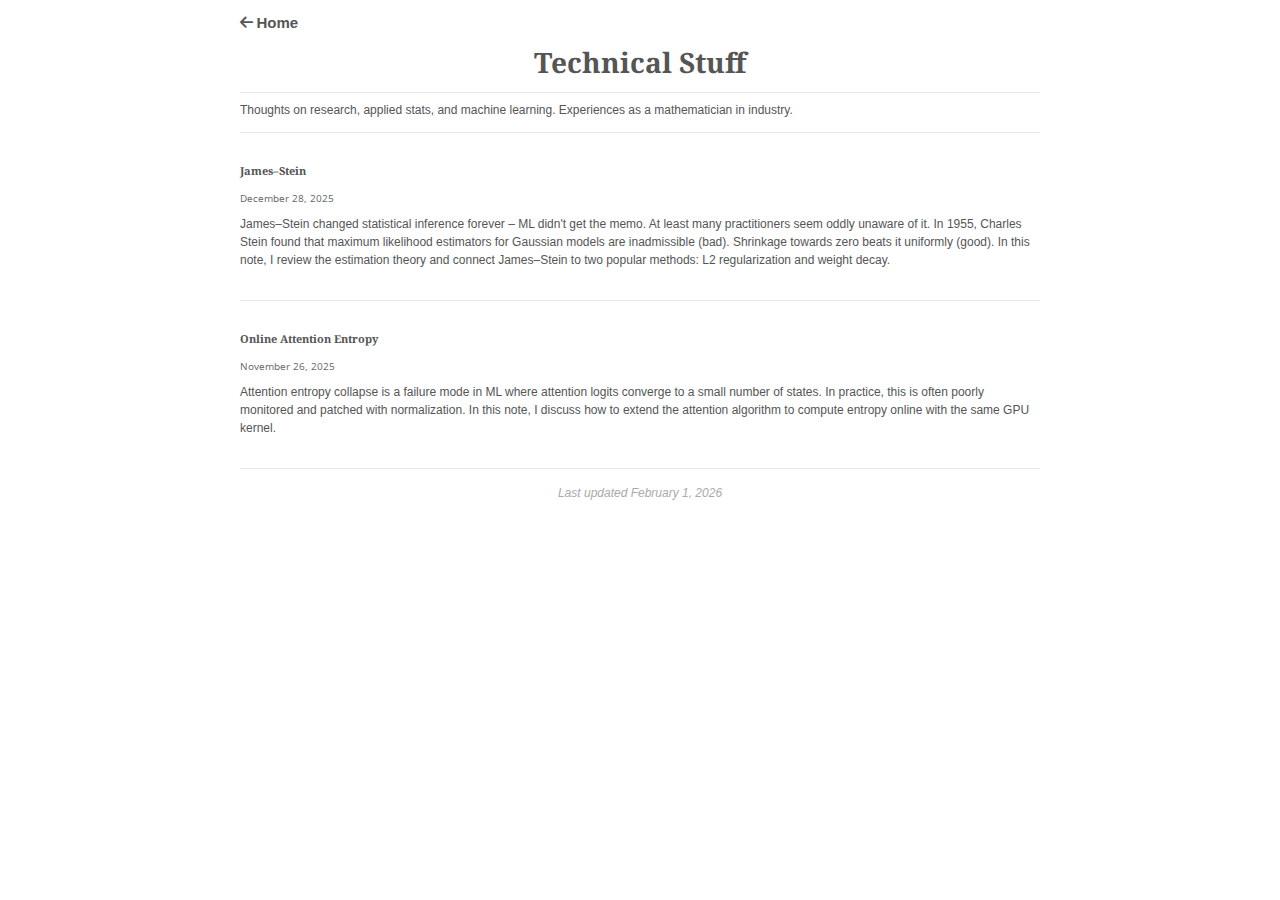
<file: blog.html>
<!doctype html>
<html>
<head>
    <meta charset="utf-8" />
    <title>Blog — Tim-Henrik Buelles</title>
    <meta name="author" content="Tim-Henrik Buelles" />
    <meta name="viewport" content="width=device-width; initial-scale=1.0" />
    <link rel="stylesheet" type="text/css" href="https://cdnjs.cloudflare.com/ajax/libs/font-awesome/6.5.2/css/all.min.css" />
    <link rel="stylesheet" type="text/css" href="//fonts.googleapis.com/css?family=Noto+Serif:400,700,400italic|Open+Sans:700,400" />
    <link rel="stylesheet" type="text/css" href="./assets/css/home.css" />
    <script src="./assets/js/home.js" defer></script>
</head>

<body>
  <div class="container">

    <!-- Header / back link -->
    <header class="site-header">
      <a class="link-bold back-left" href="./index.html" aria-label="Home"><i class="fa fa-arrow-left"></i>Home</a>

      <div class="title-wrap">
        <h1>Technical Stuff</h1>
      </div>
    </header>

    <!-- Intro -->
    <div class="section">
      <p class="post-abstract">
        Thoughts on research, applied stats, and machine learning. Experiences as a mathematician in industry.
      </p>
    </div>

    <!-- Posts list -->
    <div class="posts-list">
    <div class="section">
        <!-- Post 2 -->
        <article class="post-summary">
        <a class="post-link" href="posts/2025-12-28-james-stein.html">
            <h2 class="post-title">James–Stein</h2>
            <div class="post-meta"><span>December 28, 2025</span></div>
            <p class="post-abstract">
    James&ndash;Stein changed statistical inference forever &ndash; ML didn't get the memo. At least many practitioners seem oddly unaware of it.
            In 1955, Charles Stein found that maximum likelihood estimators for Gaussian models are inadmissible (bad).
            Shrinkage towards zero beats it uniformly (good).
            In this note, I review the estimation theory and connect James&ndash;Stein to two popular methods: L2 regularization and weight decay.
            </p>
        </a>
        </article>
    </div>

    <!-- Post 1 -->
    <div class="section">
        <article class="post-summary">
        <a class="post-link" href="posts/2025-11-23-online-attention-entropy.html">
            <h2 class="post-title">Online Attention Entropy</h2>
            <div class="post-meta"><span>November 26, 2025</span></div>
            <p class="post-abstract">
            Attention entropy collapse is a failure mode in ML where attention logits converge to a small number of states.
            In practice, this is often poorly monitored and patched with normalization.
            In this note, I discuss how to extend the attention algorithm to compute entropy online with the same GPU kernel.
            </p>
        </a>
        </article>
    </div>

    </div>

    <div class="footer"> Last updated February 1, 2026</div>

  </div>

</body>
</html>
</file>
<file: assets/css/home.css>
html {
	font-size: 62.5%;
}

body {
	background-color: #FFFFFF;
	font-family: -apple-system, BlinkMacSystemFont, "Segoe UI", Roboto, Oxygen, Ubuntu, Cantarell, "Fira Sans", "Droid Sans", "Helvetica Neue", Arial, sans-serif, "Apple Color Emoji", "Segoe UI Emoji", "Segoe UI Symbol";
	font-size: 1.6rem;
	line-height: 1.6em;
	color: #555;
	margin: 0;
}

/*general style*/

a {
    color: #555;
	/* text-decoration: none; */
    -webkit-transition: color ease 0.3s;
	    -moz-transition: color ease 0.3s;
	    -ms-transition: color ease 0.3s;
	    transition: color ease 0.3s;
}

a:hover {
	color: #049;
	text-decoration: underline;
}

a:focus {
	outline: 5px auto 0;
	outline-offset: -2px;
}

p {
	margin:0 0 1em;
}

img {
	max-width: 100%;
	width: auto;
	height: auto;
	border: 0;
	-ms-interpolation-mode:bicubic;
}

h1,
h2 {
	font-weight: 500;
	text-rendering: optimizelegibility;
}

h1 {
	font-size: 28px;
	font-size: 2.8rem;
	margin: 1em 0;
}

h2 {
	font-size: 22px;
	font-size: 2.2rem;
	margin: 1em 0;
}

ul,
ol {
	margin: 0;
	margin-left: 30px;
	padding: 0;
}

ul {
	list-style:disc;
}

ol {
	list-style:decimal;
}

li {
	padding-left: 8px;
	margin-bottom: 1em;
}

/*specify content style*/
/* Blog list / post summary styling */
.post-summary {
  padding: 1.0rem 0;
  border-bottom: none;
}

/* Make the link fill the whole article box */
.post-summary .post-link {
  display: block;
  text-decoration: none;
  color: inherit;
  padding: 0.75rem 0;          /* optional: interior padding */
}

/* Hover effect and pointer cursor on the whole card */
.post-summary .post-link:hover {
  background: #f5f5f5;         /* light gray hover */
}

/* Keep your existing title styles */
.post-title {
  margin: 0 0 0.25rem 0;
  font-family: "Noto Serif", serif;
  font-weight: 700;
  font-size: 1.1rem;
}

.post-meta {
  color: #666;
  font-size: 1.0rem;
  margin-bottom: 0.35rem;
  font-family: "Open Sans", sans-serif;
}

.post-abstract {
  font-size: 1.2rem;
  margin: 0 0 0.5rem 0;
  line-height: 1.5;
}

.muted {
  color: #666;
  margin-top: 0.25rem;
}

.pagination a {
  text-decoration: none;
  color: inherit;
  padding: 0.25rem 0.5rem;
}

/* Position the back link in the top-left without changing flow */
.section.profile {
  position: relative;
}


code .code-removed {
    display: inline-block;           /* extend background across full line width */
    background: rgba(231, 76, 60, 0.18);   /* red-ish */
    text-decoration: line-through;
    padding-right: 1em;
    border-radius: 3px;
}

code .code-added {
    display: inline-block;           /* extend background across full line width */
    background: rgba(46, 204, 113, 0.18);  /* green-ish */
    padding-right: 1em;
    border-radius: 3px;
}

.footnote-source {
  display: none;
}

.footnote-ref {
  display: inline-block;
  vertical-align: super;
  font-size: 0.85em;
  line-height: 1;
  margin-left: 0.2em;
  cursor: pointer;
  color: inherit;
  padding: 0.05rem 0.15rem;
  border-radius: 0.25rem;
}
.footnote-ref:focus { outline: 2px solid rgba(0,0,0,0.12); }

/* floating right-side box */
.footnote-box {
  position: fixed;
  right: 1.25rem;
  top: 15vh;                 /* default vertical offset */
  max-width: 40ch;
  width: min(40ch, 38vw);
  background: #fff;
  color: #111;
  border: 1px solid rgba(0,0,0,0.08);
  box-shadow: 0 10px 30px rgba(0,0,0,0.08);
  padding: 0.9rem 1rem;
  border-radius: 8px;
  z-index: 2000;
  font-size: 0.95rem;
  line-height: 1.5;
  display: none;            /* shown by JS */
}

/* visible state */
.footnote-box.show { display: block; }

/* small header inside box (number + close) */
.footnote-box .fn-head {
  display:flex; justify-content:space-between; align-items:center;
  gap:0.5rem; margin-bottom:0.4rem;
}
.footnote-box .fn-num { font-weight:700; font-family: "Open Sans", sans-serif; }
.footnote-box .fn-close { background:transparent; border:none; cursor:pointer; font-size:0.95rem; color:#666; }

/* adapt on narrow screens */
@media (max-width: 640px) {
  .footnote-box { right: 0.75rem; left: 0.75rem; width: auto; max-width: none; top: 10vh; }
}


.back-left {
  position: absolute;
  left: 0.5rem;
  top: 0.5rem;
  text-decoration: none;
  color: inherit;
  font-size: 1.5rem;
  display: inline-flex;
  align-items: center;
  gap: 0.35rem;
}

.back-left i { margin: 0}

.code-wrap { position: relative; }
.copy-btn {
  position: absolute;
  right: 0.5rem;
  top: 0.5rem;
  background: rgba(0,0,0,0.06);
  border: none;
  padding: .25rem .5rem;
  border-radius: 6px;
  cursor: pointer;
  font-size: 1rem;
}


pre {
  padding: 1rem;
  background: #f5f5f5;
  border-radius: 6px;
  overflow-x: auto;
  font-size: 1rem;
  margin: 1rem 0;
}

code {
  font-family: Menlo, monospace;
  font-size: inherit;
  white-space: pre;
}

.header-separator {
  display: block;             /* ensure it's a block-level rule */
  box-sizing: border-box;     /* include padding in width calculations */
  width: 100%;                /* span full width of its container */
  margin: 1rem 0;             /* adjust spacing as you like */
  height: 0;                  /* remove default height so only border shows */
  padding: 0;                 /* remove default padding */
  border: none;               /* remove any default borders */
  border-top: 1px solid #e5e5e5; /* same stroke as .site-header */
  background: transparent;    /* ensure no background fills the rule */
  appearance: none;           /* remove browser-specific styling */
}

.site-header {
  position: relative;
  text-align: center;
  border-bottom: 1px solid #e5e5e5;
  padding: 5rem 0rem 1em 0em;
}

.site-header .back-left {
  position: absolute;
  left: 0rem;
  top: 1rem;
  text-decoration: none;
  color: inherit;
  display: inline-flex;
  align-items: center;
  gap: 0.35rem;
}

.site-header .title-wrap h1 {
  margin: 0;
  font-family: "Noto Serif", serif;
  font-weight: 700;
}

.site-header .title-wrap .post-meta {
  color: #666;
  font-size: 1.0rem;
  margin-top: 0.2rem;
  font-family: "Open Sans", sans-serif;
}


.link-bold {
    text-decoration: none;
    color: #777; /* Darker color than #555 */
    font-weight: bold; /* Make the link text bold */
    transition: color 0.3s, text-decoration 0.3s;
}

.link-bold:hover {
    color: #555; /* Even darker for hover effect */
    text-decoration: underline;
}


.hover-text-grey:hover {
	color:#757575!important
}

.contact-icon {
	padding: 0px 2px;
	font-size: 20px;
  
}
  
  .contact-icon:hover {
	color:#ccc!important;
}

.outer-div-social-media {
	display: flex;
	justify-content: center;
	flex-direction: row;
}
  
  .outer-div-social-media > div {
	display: flex;
}
  
  .social-media {
	display: inline-block;
	margin-right: 2px;
}

.section {
	border-bottom: 1px solid #e5e5e5;
	padding: .5em 0;
}

.container {
	margin: 0 auto;
	padding: 0 15px;
	max-width: 800px;
}

.footer {
	margin-bottom: 10px;
	font-size: 12px;
	font-size: 1.2rem;
	text-align: center;
	padding: 1em 0 0;
	color: #aaa;
	font-style: italic;
}

.profile {
	padding: 1.5em 0;
	overflow: hidden;
	display: flex;
	align-items: center;
	justify-content: space-between;
}

.profile-img {
	width: 50%;
	display: flex;
	justify-content: center;
}

.profile-img-wrap {
	-webkit-border-radius: 5px;
		-moz-border-radius: 5px;
		border-radius: 5px;
	overflow: hidden;
}

.profile-img img {
	display: block;
}

.profile-info {
	width: 40%;
	vertical-align: middle;
	/* Center the content */
	display: flex;
	flex-direction: column;
	justify-content: center;
	align-items: center;
	text-align: center;
}
	
.profile-dpt {
	/*font-weight: 700;*/
	font-size: 18px;
	font-size: 1.8rem;
	color: #898989;
}

.paper-title {
	display: block;
	font-weight: 700;
	margin-bottom: 5px;
}

.paper-author {
	display: block;
}

.paper-arxiv {
	/*font-style: italic;*/
	font-style: italic;
}

.course-name {
	font-weight: 700;
}

/* Research */

.orange-dot {
	height: 10px;
	width: 10px;
	background-color: #FF6C0C;
	border-radius: 50%;
	display: inline-block;
}
  
.green-dot {
height: 10px;
width: 10px;
background-color: #73A950;
border-radius: 50%;
display: inline-block;
}

/* Teaching */

.tbl td{
    display: block!important;
}

.tbl tr {
border-top: none!important;
border-bottom: 1px solid #ccc!important;
}

.tbl{
	border-collapse: collapse;
	border-spacing:0;
	width:100%!important;
	display:table;
	font-size: 16px;
	margin-bottom: 32px;
}

.tbl td:first-child{
	min-width: 100px; /* Adjust this value based on your content and layout needs */
	white-space: nowrap;
}
.tbl td:nth-child(2) {
	min-width: 150px; /* Adjust this value based on your content and layout needs */
	/* white-space: nowrap; */
}
.tbl td, .tbl th {
	line-height: 2em;
	overflow:auto;
	padding:12px 8px;
	/* display:table-cell; */
	text-align:left;
	vertical-align:top}
	.tbl tr:first-child, .tbl tr:last-child {
	border-bottom: none!important;
}

@media screen and (max-width: 767px) {

	body {
		font-size: 14px;
		font-size: 1.4rem;
	}

	h1 {
		font-size: 24px;
		font-size: 2.4rem;
	}

	h2 {
		font-size: 18px;
		font-size: 1.8rem;
	}

	ul,
	ol {
		margin-left: 25px;
	}

	li {
		padding-left: 0;
	}

	.profile {
		display: flex;
		flex-direction: column-reverse;
		align-items: center;
		text-align: center;
	}

	.profile-img {
		width: 200px;
		margin: 0 auto;
		padding: 0;
	}

	.profile-img-wrap {
		width: 200px;
		-webkit-border-radius: 50%;
			-moz-border-radius: 50%;
			border-radius: 50%;
		overflow: hidden;
	}

	.profile-img img {
		display: block;
		height: 200px;
		max-width: none;
	}

	.profile-info {
		width: auto;
		text-align: center;
		margin-top: 10px;
	}

	.profile-dpt {
		font-size: 16px;
		font-size: 1.6rem;
	}

}
</file>
